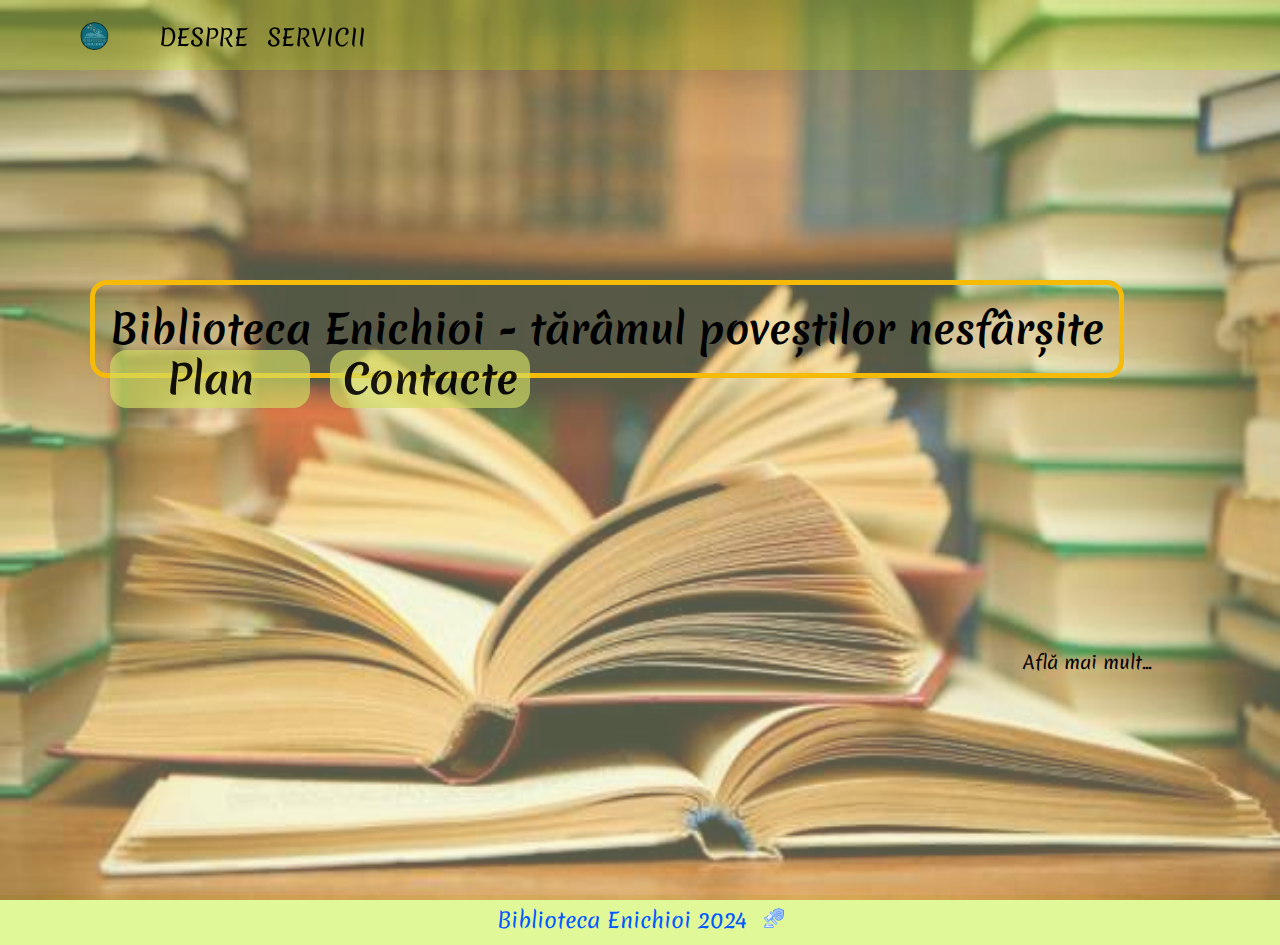
<file: index.html>
<!DOCTYPE html>
<html lang="en">

<head>
    <meta charset="UTF-8">
    <meta name="viewport" content="width=device-width, initial-scale=1.0">
    <link rel="stylesheet" href="css/style.css">
    <link rel="icon" href="images/icon2.png">
    <link rel="stylesheet" href="https://cdnjs.cloudflare.com/ajax/libs/font-awesome/6.1.1/css/all.min.css" />
    <title>Biblioteca Enichioi</title>
    <script src="https://unpkg.com/aos@2.3.1/dist/aos.js"></script>
    <script src="../js/main.js" defer></script>
</head>

<body>

    <header>
        <a class="a" href="index.html"> <img class="logo" src="images/logo1.jpg" alt=""> </a>
        <nav>
            <a class="a" href="pages/despre.html">Despre</a>
            <a class="a" href="pages/servicii.html">Servicii</a>
        </nav>
        <i id="hamburger" onclick="mobileMenu()" class="fa-solid fa-bars"></i>
    </header>

    <main>

        <div class="fundal-div">
            <img class=" imagine fundal" src="images/carte.jpg" alt="">
            <h1 class="fundal-h1 centered">Biblioteca Enichioi - tărâmul poveștilor nesfârșite</h1>
            <a href="pages/despre.html#plan" class="buton-plan a">Plan</a>
            <a href="pages/despre.html#contacte" class="buton-contacte a"> Contacte</a>
            <a href="pages/despre.html" class="fundal-a a">Află mai mult...</a>
        </div>
    </main>

    <footer class="footer">
        <span>Biblioteca Enichioi 2024</span>
        <img class="copy" src="images/copy.png" alt="">
        <!-- <h6>Acest web site a fost realizat în cadrul competiției "Tekwil junior Ambassadors" organizată de proiectul -->
        <!-- "Tekwil în fiecare școală" și nu reflectă neapărat opinia proiectului</h6> -->

    </footer>
</body>

</html>
</file>
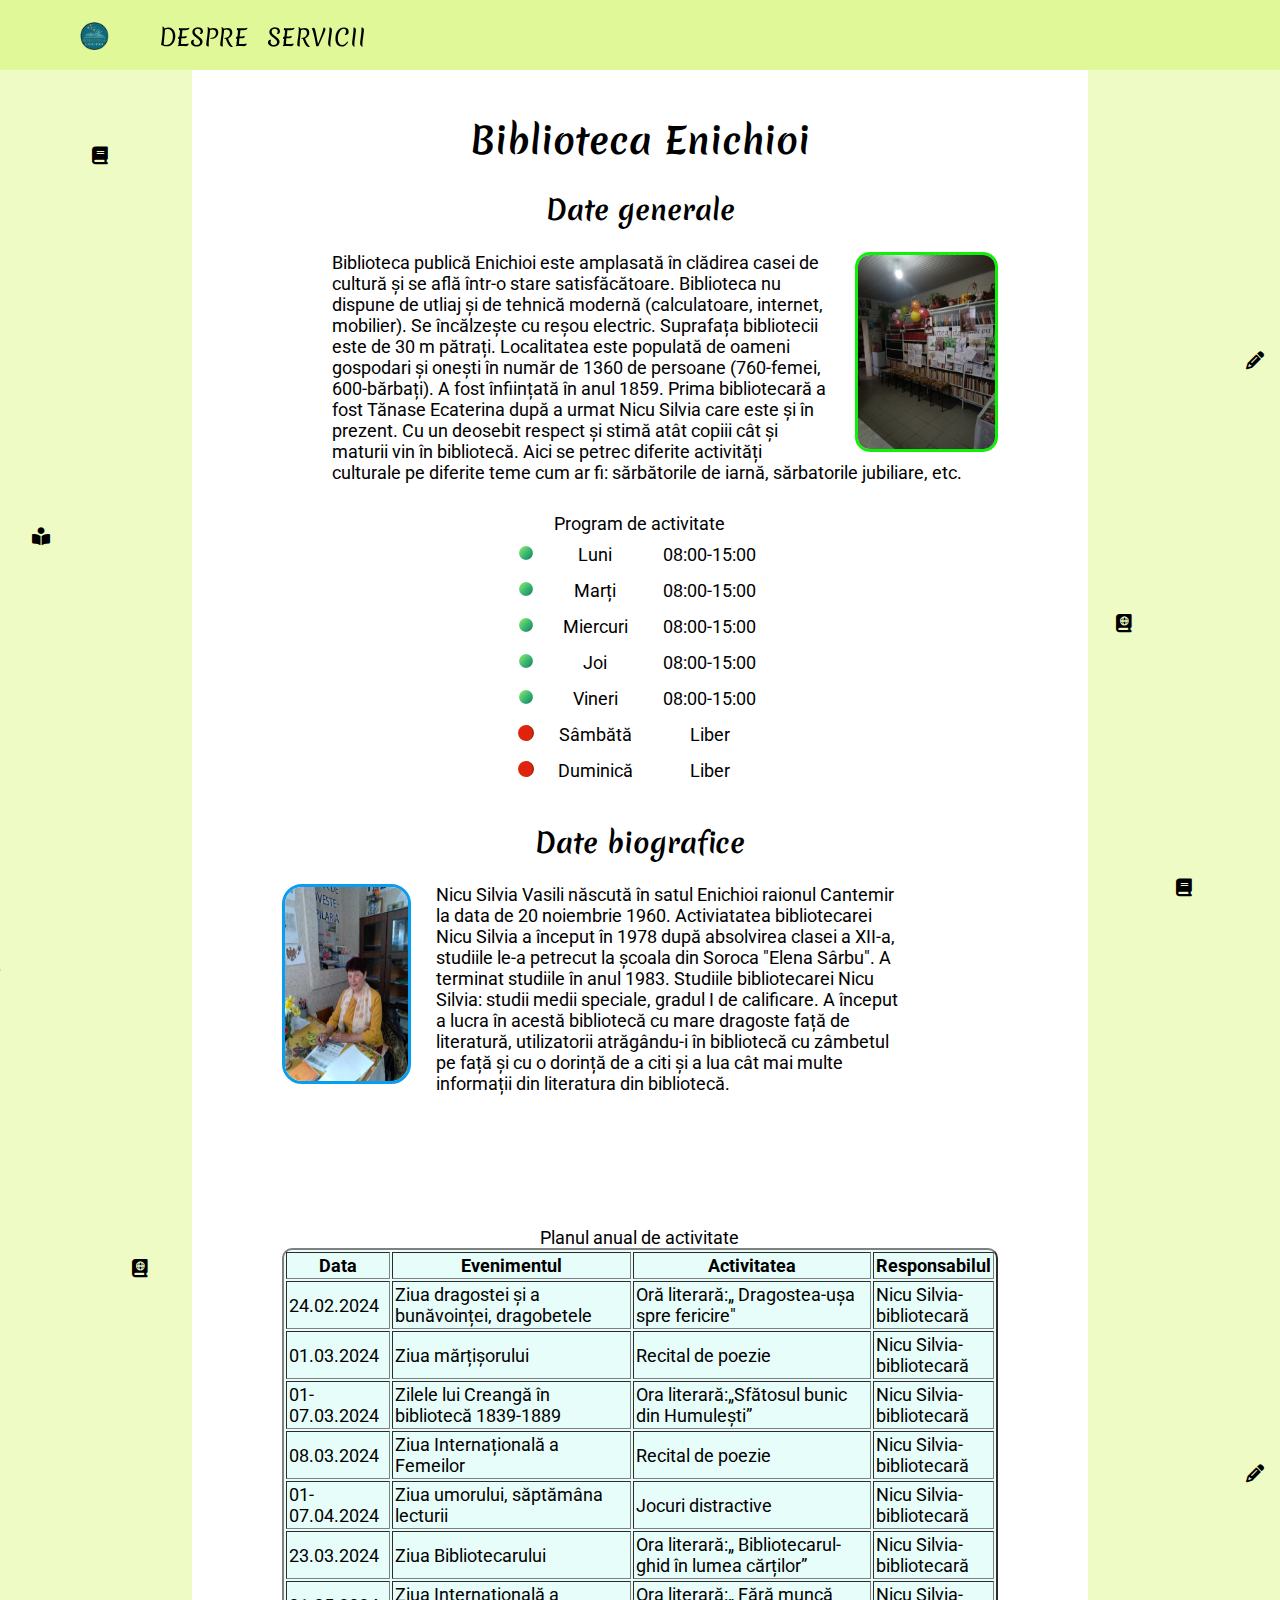
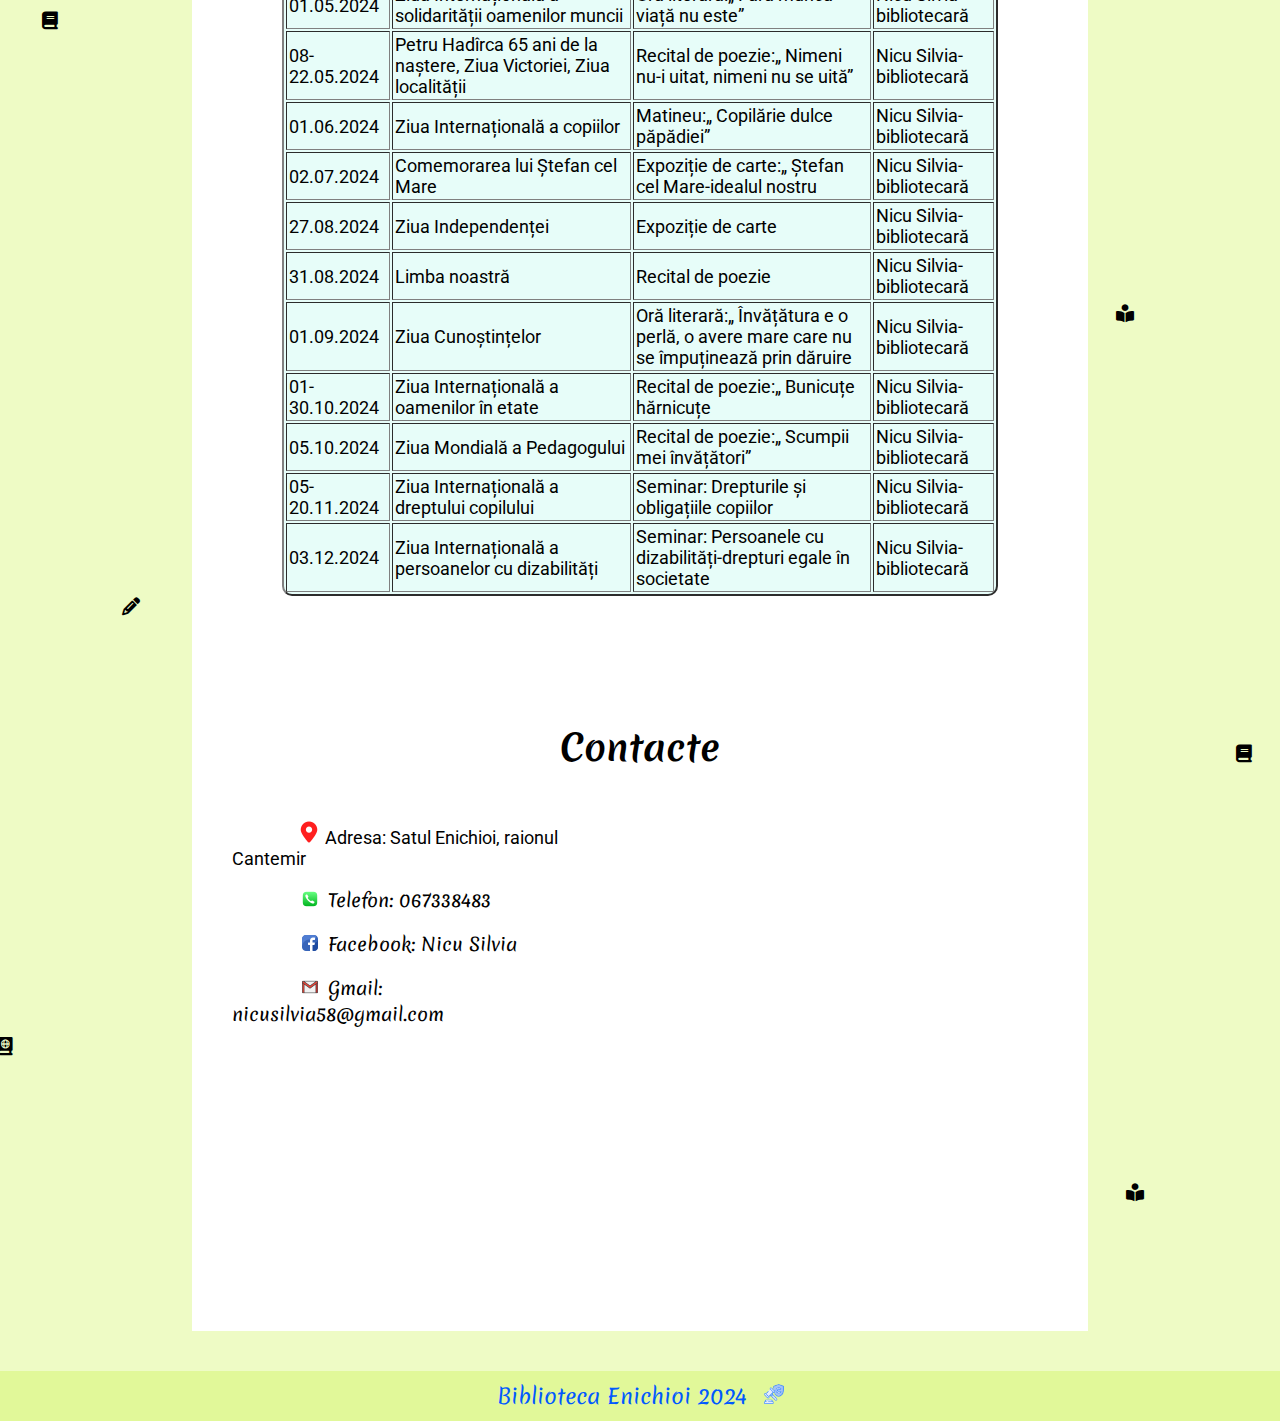
<file: pages/despre.html>
<!DOCTYPE html>
<html lang="en">

<head>
    <meta charset="UTF-8">
    <meta name="viewport" content="width=device-width, initial-scale=1.0">
    <link rel="stylesheet" href="../css/style.css">
    <link rel="icon" href="../images/icon2.png">
    <link rel="stylesheet" href="https://cdnjs.cloudflare.com/ajax/libs/font-awesome/6.1.1/css/all.min.css" />
    <title>Biblioteca Enichioi</title>
    <script src="https://unpkg.com/aos@2.3.1/dist/aos.js"></script>
    <script src="../js/main.js" defer></script>
</head>

<body>

    <header>
        <a class="a" href="../index.html"> <img class="logo" src="../images/logo1.jpg" alt=""></a>
        <nav>

            <a class="a" href="despre.html">Despre</a>
            <a class="a" href="servicii.html">Servicii</a>
        </nav>
        <i id="hamburger" onclick="mobileMenu()" class="fa-solid fa-bars"></i>
    </header>

    <main class="main">
        <section class="despre-section">

            <div class="dategenerale">

                <h1 class="centered despre-h1">Biblioteca Enichioi </h1>
                <i class="fa-solid fa-book i1"></i>
                <i class="fa-solid fa-book i2"></i>
                <i class="fa-solid fa-book i3"></i>
                <i class="fa-solid fa-book i4"></i>
                <i class="fa-solid fa-pencil i5"></i>
                <i class="fa-solid fa-pencil i6"></i>
                <i class="fa-solid fa-pencil i7"></i>
                <i class="fa-solid fa-pencil i8"></i>
                <i class="fa-solid fa-book-open-reader i9"></i>
                <i class="fa-solid fa-book-open-reader i10"></i>
                <i class="fa-solid fa-book-open-reader i11"></i>
                <i class="fa-solid fa-book-atlas i12"></i>
                <i class="fa-solid fa-book-atlas i13"></i>
                <i class="fa-solid fa-book-atlas i14"></i>
                <h2 class="centered">Date generale</h2>
                <a target="_blank" href="../images/foto.jpg"><img class="despre-copy" src="../images/foto.jpg"
                        alt=""></a>
                <p class="despre-p">
                    Biblioteca publică Enichioi este amplasată în clădirea casei de cultură și se află într-o stare
                    satisfăcătoare.
                    Biblioteca nu dispune de utliaj și de tehnică modernă (calculatoare, internet, mobilier). Se
                    încălzește
                    cu reșou electric. Suprafața
                    bibliotecii
                    este de 30 m pătrați. Localitatea este populată de oameni gospodari și onești în număr de 1360 de
                    persoane
                    (760-femei, 600-bărbați).
                    A fost înființată în anul 1859. Prima bibliotecară a fost Tănase Ecaterina după a urmat
                    Nicu
                    Silvia care este și în prezent.
                    Cu un deosebit respect și stimă atât copiii cât și maturii
                    vin
                    în
                    bibliotecă. Aici se petrec diferite activități culturale pe diferite teme cum ar fi: sărbătorile de
                    iarnă,
                    sărbatorile jubiliare,
                    etc.
                </p>
            </div>

            <div>
                <table cellpadding="5" cellspacing="5" class="program">
                    <caption>
                        Program de activitate
                    </caption>

                    <tr>
                        <td> <img src="../images/green-point.png"> </td>
                        <td> Luni</td>
                        <td>08:00-15:00</td>
                    </tr>

                    <tr>
                        <td> <img src="../images/green-point.png"> </td>
                        <td> Marți</td>
                        <td>08:00-15:00</td>
                    </tr>
                    <tr>
                        <td> <img src="../images/green-point.png"> </td>
                        <td> Miercuri</td>
                        <td>08:00-15:00</td>
                    </tr>

                    <tr>
                        <td> <img src="../images/green-point.png"> </td>
                        <td>Joi</td>
                        <td>08:00-15:00</td>
                    </tr>

                    <tr>
                        <td> <img src="../images/green-point.png"> </td>
                        <td>Vineri</td>
                        <td>08:00-15:00</td>
                    </tr>

                    <tr>
                        <td> <img src="../images/red-point.png"> </td>
                        <td>Sâmbătă</td>
                        <td>Liber</td>
                    </tr>

                    <tr>
                        <td> <img src="../images/red-point.png"> </td>
                        <td>Duminică</td>
                        <td>Liber</td>
                    </tr>
                </table>
            </div>


            <div class="biografie">
                <h2 class="centered">Date biografice</h2>

                <a href="../images/bibliotecara.jpg"> <img class="biografie-img" src="../images/bibliotecara.jpg"
                        alt=""></a>
                <p class=" biografie-p">
                    Nicu Silvia Vasili născută în satul Enichioi raionul Cantemir la data de 20 noiembrie 1960.
                    Activiatatea bibliotecarei Nicu Silvia a început în 1978 după absolvirea clasei a XII-a, studiile
                    le-a
                    petrecut la școala
                    din Soroca "Elena Sârbu". A terminat studiile în anul 1983. Studiile bibliotecarei Nicu Silvia:
                    studii
                    medii
                    speciale, gradul I de calificare.
                    A început a lucra în acestă bibliotecă cu mare dragoste față
                    de literatură, utilizatorii atrăgându-i în bibliotecă cu zâmbetul pe față și cu o dorință de a citi
                    și a
                    lua
                    cât mai multe
                    informații din literatura din bibliotecă.
                </p>
            </div>
            <div id="plan">
                <table cellpadding="2" cellspacing="2" class="plan" border="2px solid black">
                    <caption>
                        Planul anual de activitate
                    </caption>

                    <tr>
                        <th class="th1" width="15%">Data</th>
                        <th class="th2" width="35%">Evenimentul</th>
                        <th class="th3" width="35%">Activitatea</th>
                        <th class="th4" width="15%">Responsabilul</th>
                    </tr>
                    <tr>
                        <td>24.02.2024</td>
                        <td>Ziua dragostei și a bunăvoinței, dragobetele</td>
                        <td>Oră literară:„ Dragostea-ușa spre fericire"</td>
                        <td>Nicu Silvia-bibliotecară</td>
                    </tr>


                    <tr>
                        <td>01.03.2024</td>
                        <td>Ziua mărțișorului</td>
                        <td>Recital de poezie</td>
                        <td>Nicu Silvia-bibliotecară</td>
                    </tr>

                    <tr>
                        <td>01-07.03.2024</td>
                        <td>Zilele lui Creangă în bibliotecă 1839-1889</td>
                        <td>Ora literară:„Sfătosul bunic din Humulești”</td>
                        <td>Nicu Silvia-bibliotecară</td>
                    </tr>

                    <tr>
                        <td>08.03.2024</td>
                        <td>Ziua Internațională a Femeilor</td>
                        <td>Recital de poezie</td>
                        <td>Nicu Silvia-bibliotecară</td>
                    </tr>

                    <tr>
                        <td>01-07.04.2024</td>
                        <td>Ziua umorului, săptămâna lecturii</td>
                        <td>Jocuri distractive</td>
                        <td>Nicu Silvia-bibliotecară</td>
                    </tr>

                    <tr>
                        <td>23.03.2024</td>
                        <td>Ziua Bibliotecarului</td>
                        <td>Ora literară:„ Bibliotecarul-ghid în lumea cărților”</td>
                        <td>Nicu Silvia-bibliotecară</td>
                    </tr>

                    <tr>
                        <td>01.05.2024</td>
                        <td>Ziua Internațională a solidarității oamenilor muncii</td>
                        <td>Ora literară:„ Fără muncă viață nu este”</td>
                        <td>Nicu Silvia-bibliotecară</td>
                    </tr>

                    <tr>
                        <td>08-22.05.2024</td>
                        <td>Petru Hadîrca 65 ani de la naștere, Ziua Victoriei, Ziua localității</td>
                        <td>Recital de poezie:„ Nimeni nu-i uitat, nimeni nu se uită”</td>
                        <td>Nicu Silvia-bibliotecară</td>
                    </tr>

                    <tr>
                        <td>01.06.2024</td>
                        <td>Ziua Internațională a copiilor</td>
                        <td>Matineu:„ Copilărie dulce păpădiei”</td>
                        <td>Nicu Silvia-bibliotecară</td>
                    </tr>

                    <tr>
                        <td>02.07.2024</td>
                        <td>Comemorarea lui Ștefan cel Mare</td>
                        <td>Expoziție de carte:„ Ștefan cel Mare-idealul nostru</td>
                        <td>Nicu Silvia-bibliotecară</td>
                    </tr>

                    <tr>
                        <td>27.08.2024</td>
                        <td>Ziua Independenței</td>
                        <td>Expoziție de carte</td>
                        <td>Nicu Silvia-bibliotecară</td>
                    </tr>

                    <tr>
                        <td>31.08.2024</td>
                        <td>Limba noastră</td>
                        <td>Recital de poezie</td>
                        <td>Nicu Silvia-bibliotecară</td>
                    </tr>

                    <tr>
                        <td>01.09.2024</td>
                        <td>Ziua Cunoștințelor</td>
                        <td>Oră literară:„ Învățătura e o perlă, o avere mare care nu se împuținează prin dăruire</td>
                        <td>Nicu Silvia-bibliotecară</td>
                    </tr>

                    <tr>
                        <td>01-30.10.2024</td>
                        <td>Ziua Internațională a oamenilor în etate</td>
                        <td>Recital de poezie:„ Bunicuțe hărnicuțe</td>
                        <td>Nicu Silvia-bibliotecară</td>
                    </tr>

                    <tr>
                        <td>05.10.2024</td>
                        <td>Ziua Mondială a Pedagogului</td>
                        <td>Recital de poezie:„ Scumpii mei învățători”</td>
                        <td>Nicu Silvia-bibliotecară</td>
                    </tr>

                    <tr>
                        <td>05-20.11.2024</td>
                        <td>Ziua Internațională a dreptului copilului</td>
                        <td>Seminar: Drepturile și obligațiile copiilor</td>
                        <td>Nicu Silvia-bibliotecară</td>
                    </tr>

                    <tr>
                        <td>03.12.2024</td>
                        <td>Ziua Internațională a persoanelor cu dizabilități</td>
                        <td>Seminar: Persoanele cu dizabilități-drepturi egale în societate</td>
                        <td>Nicu Silvia-bibliotecară</td>
                    </tr>


                </table>
            </div>
        </section>
        <section class="contacte">
            <h1 id="contacte" class="centered">Contacte</h1>
            <div class="contacte-p">
                <p>
                    <img src="../images/icon9.png" class="contacte-icon1"> Adresa: Satul Enichioi, raionul Cantemir
                </p>
                <p>
                    <a target="_blank" class="a" href="tel:067338483"><img src="../images/icon6.png"
                            class="contacte-icon">Telefon: 067338483 </a>
                </p>
                <p>
                    <a target="_blank" class="a" href="https://www.facebook.com/nicu.silvia.39"><img
                            src="../images/icon5.png" class="contacte-icon">Facebook: Nicu Silvia</a>
                </p>

                <p>
                    <a target="_blank" class="a" href="mailto:nicusilvia58@gmail.com"><img src="../images/icon7.png"
                            class="contacte-icon">Gmail: nicusilvia58@gmail.com</a>
                </p>
            </div>
            <div class="contacte-iframe">
                <iframe
                    src="https://www.google.com/maps/embed?pb=!1m17!1m12!1m3!1d655.985940111885!2d28.416382269617667!3d46.2197519981935!2m3!1f0!2f0!3f0!3m2!1i1024!2i768!4f13.1!3m2!1m1!2zNDbCsDEzJzExLjEiTiAyOMKwMjUnMDEuMyJF!5e1!3m2!1sro!2sus!4v1737036753626!5m2!1sro!2sus"
                    width="600" height="450" style="border:0;" allowfullscreen="" loading="lazy"
                    referrerpolicy="no-referrer-when-downgrade"></iframe>
            </div>
            <div class="contacte-iframe1">
                <iframe
                    src="https://www.google.com/maps/embed?pb=!1m17!1m12!1m3!1d655.985940111885!2d28.416382269617667!3d46.2197519981935!2m3!1f0!2f0!3f0!3m2!1i1024!2i768!4f13.1!3m2!1m1!2zNDbCsDEzJzExLjEiTiAyOMKwMjUnMDEuMyJF!5e1!3m2!1sro!2sus!4v1737036753626!5m2!1sro!2sus"
                    width="600" height="450" style="border:0;" allowfullscreen="" loading="lazy"
                    referrerpolicy="no-referrer-when-downgrade"></iframe>
            </div>

            <div class="contacte-p1">
                <p>
                    <img src="../images/icon9.png" class="contacte-icon1"> Adresa: Satul Enichioi, raionul Cantemir
                </p>
                <p>
                    <a target="_blank" class="a" href="tel:067338483"><img src="../images/icon6.png"
                            class="contacte-icon">Telefon: 067338483 </a>
                </p>
                <p>
                    <a target="_blank" class="a" href="https://www.facebook.com/nicu.silvia.39"><img
                            src="../images/icon5.png" class="contacte-icon">Facebook: Nicu Silvia</a>
                </p>

                <p>
                    <a target="_blank" class="a" href="mailto:nicusilvia58@gmail.com"><img src="../images/icon7.png"
                            class="contacte-icon">Gmail: nicusilvia58@gmail.com</a>
                </p>
            </div>

        </section>
    </main>

    <footer>
        <span>Biblioteca Enichioi 2024</span>
        <img class="copy" src="../images/copy.png" alt="">
        <!-- <h6>Acest web site a fost realizat în cadrul competiției "Tekwil junior Ambassadors" organizată de proiectul в-->
        <!-- "Tekwil în fiecare școală" și nu reflectă neapărat opinia proiectului</h6> -->

    </footer>
</body>

</html>
</file>
<file: css/style.css>
@import url('https://fonts.googleapis.com/css2?family=Merienda&family=Roboto&display=swap');

:root {
  --primary: rgba(182, 239, 11, 0.238);
  --secondary: rgb(0, 0, 0);
}

* {
  box-sizing: border-box;
}

html {
  font-size: 18px;
  font-family: "Roboto";
}

body {
  margin: 0;
  background-color: var(--primary);
}

main {
  width: 100%;
  min-height: 100dvh;
  position: relative;
  bottom: 0;
  padding-bottom: 0;

}

header {
  background-color: var(--primary);
  height: 70px;
  width: 100%;
  padding: 0px 30px;
  position: fixed;
  z-index: 5;
}

nav {
  width: 100%;
  padding-top: 21px;

}

nav a {
  padding-bottom: 50px;
  font-size: 23px;
  padding-right: 15px;
  text-decoration: none;
  text-transform: uppercase;
  font-family: 'Merienda';
  color: var(--secondary);
}

section {
  background-color: white;
  padding-bottom: 50px;
}

h1,
h2,
h3,
a {
  font-family: Merienda;
}

footer {
  background-color: var(--primary);
  width: 100%;
  text-align: center;
  height: 50px;
  padding-top: 10px;
  font-family: 'Merienda';
  font-size: 21px;
  color: rgb(0, 89, 255);
  margin-top: 40px;
}

iframe {
  width: 40%;
  height: 450px;
  border-radius: 20px;
}


.logo {
  width: 29px;
  border-radius: 50%;
  margin-right: 50px;
  float: left;
  animation: anim 2s 2s infinite;
  margin-top: 16px;
  margin-left: 50px;
}

.fundal {
  width: 100%;
  margin-bottom: 0px;
  padding-top: 0px;
  height: 100dvh;
  filter: opacity(65%)
}

.fundal-h1 {
  font-size: 40px;
  font-family: 'Merienda';
  position: absolute;
  bottom: 55%;
  left: 7%;
  border: 5px solid rgb(246, 187, 9);
  color: rgb(38, 2, 70);
  fill-opacity: (100%);
  border-radius: 17px;
  padding: 15px;
}



.footer {
  margin-top: 5px;
}

.copy {
  width: 20px;
  margin-left: 10px;
}

.fundal-div {
  width: 100%;
  margin-bottom: -10px;
  height: 100dvh;
}

.fundal-a {
  position: absolute;
  bottom: 25%;
  right: 10%;

}

.centered {
  text-align: center;
  color: var(--secondary);
}

.main {
  padding-top: 70px;
  width: 70%;
  margin: 0 15%;

}

.despre-h1 {
  padding-top: 10px;
}

.despre-p {
  width: 100%;
  margin: 20px 50px;
}


.dategenerale {
  width: 100%;
  padding: 10px 10%;

}

.despre-copy {
  float: right;
  width: 20%;
  height: 200px;
  margin-left: 25px;
  border-radius: 15px;
  border: 3px solid rgb(15, 240, 7);
}

.biografie {
  width: 100%;
  padding: 10px 10%;
  margin-bottom: 30px;
}

.biografie-p {
  padding-right: 100px;
}

.biografie-img {
  float: left;
  width: 18%;
  height: 200px;
  margin-right: 25px;
  border-radius: 20px;
  border: 3px solid rgb(7, 158, 240);
}


.plan {
  width: 80%;
  margin: 0 auto;
  border-radius: 10px;
  background-color: rgba(0, 237, 193, 0.096);

}

.contacte {
  width: 100%;
  margin-top: -25px;
}

.contacte-p {
  display: inline-block;
  width: 45%;
  padding-left: 40px;
  vertical-align: top;
  padding-top: 5px;
}

.contacte-p1 {
  display: none;
}

.contacte-iframe {
  width: 45%;
  display: inline-block;
  padding-top: 30px;
}

.contacte-iframe1 {
  display: none;
}

iframe {
  width: 100%;

}

.program {
  width: 30%;
  margin: 0 auto;
  text-align: center;
}

.servicii {
  width: 70%;
  margin-left: 15%;
  margin-top: -15px;
  padding-top: 20px;

}

.video {
  width: 40%;
  margin-right: 70px;
  margin-top: 60px;
}

.film {
  display: flex;
  flex-direction: row;
  justify-content: center;
  gap: 50px;
  width: 100%;
  padding-top: 20px;
  padding-bottom: 60px;
}

.servicii-film {
  width: 60%;
  padding-left: 50px;
  padding-top: 20px;
  padding-bottom: 60px;
}

.galerie {
  width: 90%;
  margin-left: 5%;
  display: flex;
  justify-content: center;
  gap: 20px;
  align-items: center;
  flex-wrap: wrap;

}

.galerie img {
  width: 225px;
  height: 220px;
  box-shadow: gray 0px 10px 20px 0px;
  border-radius: 10px;
}


dt img {
  margin-right: 7px;

}

.imagini {
  margin-bottom: 25px;
}

.lista {
  margin-top: -25px;
}

.contacte-icon {
  margin-right: 10px;
  margin-left: 70px;
  animation: anim 3s 2s infinite;
}

.contacte-icon1 {
  margin-left: 65px;
  animation: anim 3s 2s infinite;
}

.buton-plan {
  position: absolute;
  top: 350px;
  left: 110px;
  width: 200px;
  font-size: 40px;
  filter: opacity(90%);
  font-family: 'Merienda';
  font-weight: bold;
  border-radius: 17px;
  background-color: rgba(209, 219, 98, 0.752);
  text-align: center;
  text-decoration: none;
  color: black;
}

.buton-plan h1 {
  /* font-size: 40px; */
  color: black;
}

.buton-contacte {
  position: absolute;
  top: 350px;
  left: 330px;
  width: 200px;
  font-size: 40px;
  filter: opacity(90%);
  font-family: 'Merienda';
  font-weight: bold;
  border-radius: 17px;
  background-color: rgba(209, 219, 98, 0.752);
  text-align: center;
  text-decoration: none;
  color: black;
}


.buton-contacte h1 {
  font-size: 40px;
  font-family: 'Merienda';
  /* padding: 15px; */
}

#plan {
  padding-top: 75px;
}

#contacte {
  padding-top: 75px;
}

.a {
  text-decoration: none;
  color: var(--secondary);
}

.a:hover {
  text-decoration: underline 2px rgb(0, 221, 255) solid;
  color: rgb(0, 221, 255);
}

.i1,
.i2,
.i3,
.i4,
.i5,
.i6,
.i7,
.i8,
.i9,
.i10,
.i11,
.i12,
.i13,
.i14 {
  position: absolute;
  width: 32px;
  animation: anim2 4s 4s infinite;
}

.i1 {
  top: 5%;
  left: -100px;
}

.i2 {
  top: 30%;
  right: -120px;
}

.i3 {
  top: 55%;
  left: -150px;
}

.i4 {
  top: 80%;
  right: -180px;
}

.i5 {
  top: 12%;
  right: -190px;
}

.i6 {
  top: 33%;
  left: -210px;
}

.i7 {
  top: 50%;
  right: -190px;
}

.i8 {
  top: 75%;
  left: -70px;
}

.i9 {
  top: 95%;
  right: -70px;
}

.i10 {
  top: 18%;
  left: -160px;
}

.i11 {
  top: 65%;
  right: -60px;
}

.i12 {
  top: 90%;
  left: -195px;
}

.i13 {
  top: 43%;
  left: -60px
}

.i14 {
  top: 21%;
  right: -60px;
}


#hamburger {
  color: white;
  font-size: 26px;
  position: absolute;
  right: 70px;
  top: 17px;
  cursor: pointer;
  display: none;
}

@keyframes anim {
  0% {
    transform: scale(1);
  }

  50% {
    transform: scale(1.2);
  }

  100% {
    transform: scale(1);
  }
}

@keyframes anim2 {
  0% {
    transform: scale(1) rotate(25deg);
    
  }

  25% {
    transform: scale(1.2) rotate(-25deg);
   
  }

  50% {
    transform: scale(1) rotate(0);
   
  }

  75% {
    transform: scale(0.75) rotate(-25deg);
   
  }

  100% {
    transform: scale(1)rotate(0);
   
  }
}

@media (max-width: 800px) {
  #hamburger {
    display: block;
    padding-top: 4px;
    right: 40px;
  }

  html {
    font: size 16px;
  }

  nav {
    display: none;
  }

  nav.mobile {
    display: block;
    width: 50%;
    position: absolute;
    left: 20%;
    padding-top: 10px;
  }

  nav.mobile a {
    font-size: 20px;
    margin-left: 30px;
  }

  main {
    width: 100%;
  }

  section {
    width: 100%;
  }

  .buton-plan {
    font-size: 20px;
    top: 520px;
    left: 120px;
    width: 100px;


  }

  .buton-contacte {
    font-size: 20px;
    top: 519px;
    left: 10px;
    width: 100px;

  }

  .fundal-h1 {
    font-size: 20px;
    bottom: 60%;
    left: 5%;
    border: 5px solid rgb(246, 187, 9);
    color: rgb(38, 2, 70);
    fill-opacity: (100%);
    border-radius: 17px;
    padding: 6px;
    width: 90%;
  }

  .logo {
    margin-left: 10px;
  }

  .fundal-a {
    bottom: 15%;
    right: 10%;
  }

  .main {
    width: 100%;
    margin: 0;
  }

  .th1 {
    width: 15%;
  }

  .th2 {
    width: 35%;
  }

  .th3 {
    width: 35%;
  }

  .th4 {
    width: 15%;
  }

  .dategenerale {
    width: 100%;
    padding: 0;
  }

  .plan {
    font-size: 12px;
    padding-left: 0;
    margin-left: 20px;
    margin-right: 10px;
    margin-bottom: -50px;
    width: 90%;
  }

  .biografie {
    padding: 0;
  }

  span {
    font-size: 16px;
  }

  .biografie-img {
    display: block;
    width: 80%;
    margin-left: 35px;
    margin-bottom: 30px;
  }

  .despre-copy {
    display: block;
    width: 80%;
    margin-right: 37px;
    margin-bottom: 20px;
  }

  .despre-p {
    width: 95%;
    margin: 0;
    padding-left: 25px;
    margin-bottom: 30px;
  }

  .program {
    width: 95%;
    margin-bottom: 30px;
    margin-bottom: 20px;
  }

  .biografie-p {
    width: 95%;
    margin: 0;
    padding-left: 25px;
    margin-bottom: -30px;
    padding-right: 10px;
  }

  .biografie {
    margin: 0;
  }

  .contacte-iframe,
  .contacte-p {
    display: none;

  }

  .contacte-icon {

    margin-left: 0px;

  }

  .contacte-icon1 {
    margin-left: 0px;

  }

  .contacte-iframe1 {
    width: 90%;
    display: block;
    padding-top: 10px;
    margin-left: 20px;
  }

  .contacte-p1 {
    display: block;
    width: 95%;
    padding-left: 20px;
    padding-top: 5px;
    font-size: 16px;
  }


  .servicii-film {
    display: block;
    width: 95%;
    padding-left: 20px;
    padding-bottom: 0;
  }

  .video {
    display: block;
    width: 90%;
    margin-left: 20px;
  }

  video {
    width: 100%;
  }

  .servicii {
    width: 100%;
    margin: 0;
  }

  .film {
    width: 100%;
    display: block;
  }

  dt,
  dt img {
    margin-left: 20px;

  }
 .servicii-film i{
  display: none;
 }
 .dategenerale i{
  display: none;
 }
}
</file>
